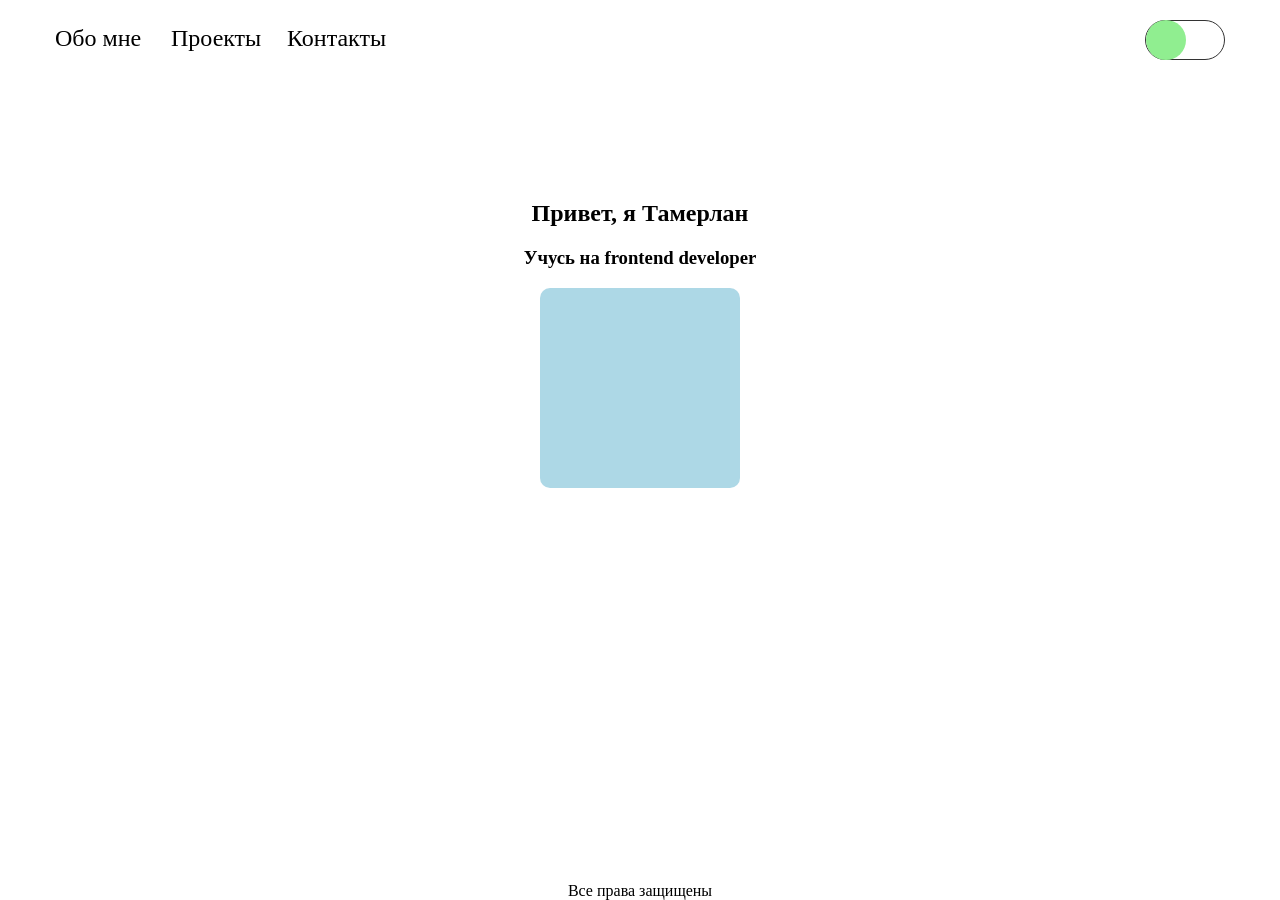
<file: index.html>
<!doctype html>
<html lang="en">
<head>
  <meta charset="UTF-8">
  <meta
    name="viewport"
    content="width=device-width, user-scalable=no, initial-scale=1.0, maximum-scale=1.0, minimum-scale=1.0"
  >
  <meta
    http-equiv="X-UA-Compatible"
    content="ie=edge"
  >
  <title>Document</title>
  <link
    rel="stylesheet"
    href="style.css"
  >
  <script
    src="js.js"
    defer
  ></script>
</head>
<body>
<header class="header">
  <div class="header__inner container">
    <nav class="header__nav">
      <ul class="header__list">
        <li class="header__item">
          <a href="about.html">Обо мне</a>
        </li>
        <li class="header__item">
          <a href="projects.html">Проекты</a>
        </li>
        <li class="header__item">
          <a href="contact.html">Контакты</a>
        </li>
      </ul>
    </nav>
    <div class="header__theme">
      <div class="header__theme_switch"></div>
    </div>
  </div>
</header>
<main class="main">
  <div class="main__inner container">
    <div class="main__greet">
      <div class="main__text">
        <h2>Привет, я Тамерлан</h2>
        <h3>Учусь на frontend developer</h3>
      </div>
      <div class="main__image"></div>
    </div>
  </div>
</main>
<footer class="footer">
  <div class="footer__inner">
    Все права защищены
  </div>
</footer>
</body>
</html>
</file>
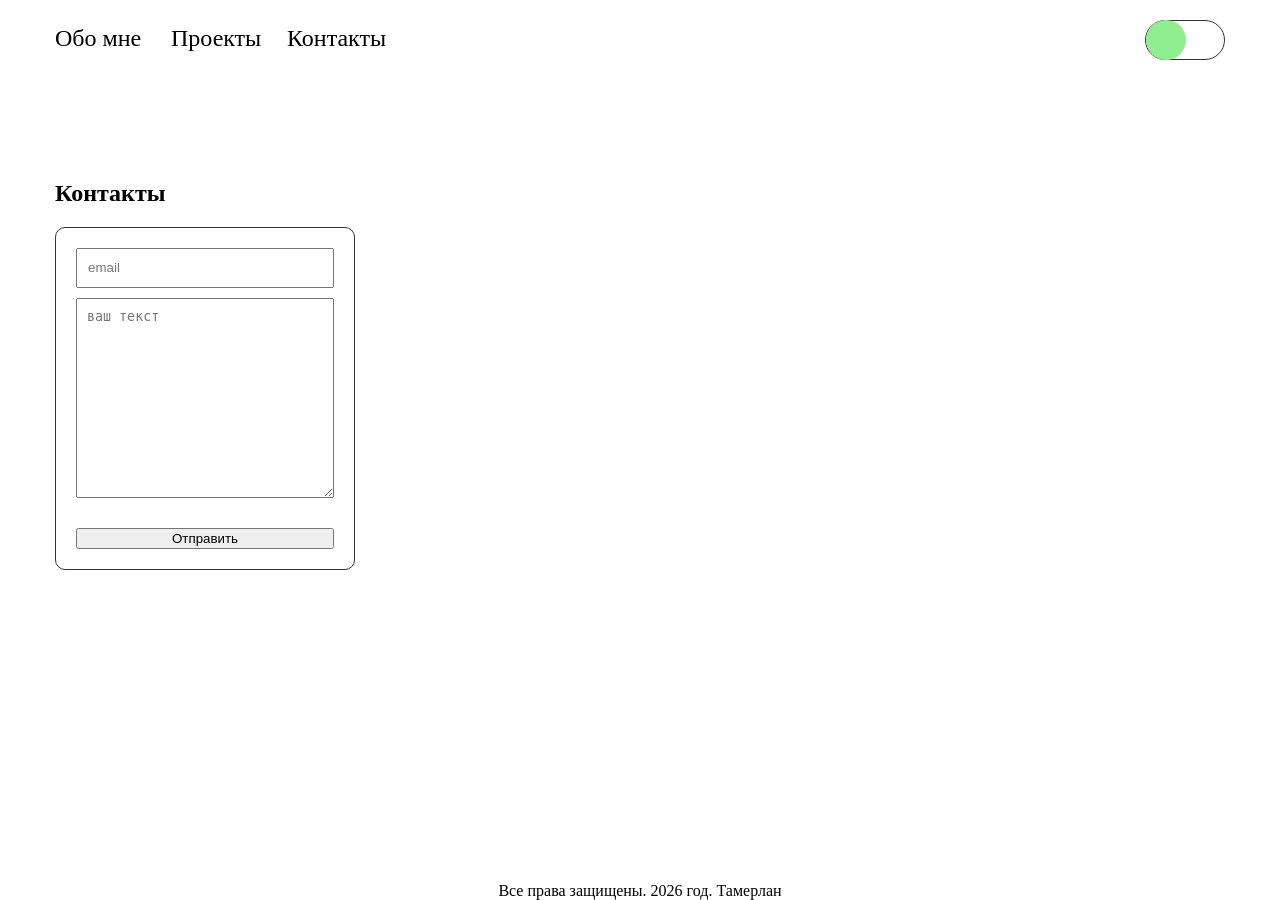
<file: contact.html>
<!doctype html>
<html lang="en">
<head>
  <meta charset="UTF-8">
  <meta
    name="viewport"
    content="width=device-width, user-scalable=no, initial-scale=1.0, maximum-scale=1.0, minimum-scale=1.0"
  >
  <meta
    http-equiv="X-UA-Compatible"
    content="ie=edge"
  >
  <title>Document</title>
  <link
    rel="stylesheet"
    href="style.css"
  >
  <script
    src="js.js"
    defer
  ></script>
</head>
<body>
<header class="header">
  <div class="header__inner container">
    <nav class="header__nav">
      <ul class="header__list">
        <li class="header__item">
          <a href="about.html">Обо мне</a>
        </li>
        <li class="header__item">
          <a href="projects.html">Проекты</a>
        </li>
        <li class="header__item">
          <a href="contact.html">Контакты</a>
        </li>
      </ul>
    </nav>
    <div class="header__theme">
      <div class="header__theme_switch"></div>
    </div>
  </div>
</header>
<main class="main">
  <div class="main__inner container">
    <h2>Контакты</h2>
    <div class="main__contacts">
      <form
        class="contacts"
      >
        <input
          type="text"
          placeholder="email"
        >
        <textarea placeholder="ваш текст"></textarea>
        <button>Отправить</button>
      </form>
    </div>
  </div>
</main>
<footer class="footer">
  <div class="footer__inner">
    Все права защищены. 2026 год. Тамерлан
  </div>
</footer>
</body>
</html>
</file>
<file: style.css>
* {
  box-sizing: border-box;
}

body.white {
  background-color: #fff;
  color: #333;
}

body.dark {
  background-color: #333;
  color: #fff;
}

li, ul {
  list-style: none;
  margin: 0;
  padding: 0;
}

a {
  text-decoration: none;
  color: inherit;
}

.header__inner {
  display: flex;
  font-size: 24px;
  padding: 20px;
  align-items: center;
  justify-content: space-between;
}

.container {
  max-width: 1200px;
  margin-inline: auto;
  padding-inline: 15px;
}

.header__list {
  display: flex;
  gap: 1rem;
}

.header__item {
  width: 100px;
  height: 30px;

  &:hover {
    border-bottom: 1px solid #333;
  }
}

.main {
  flex: 1;
}

body, html {
  height: 100%;
  margin: 0;
  padding: 0;
}

body {
  display: flex;
  flex-direction: column;
}

.footer__inner {
  display: flex;
  justify-content: center;
  align-items: center;
}

.main__greet {
  text-align: center;
  display: flex;
  align-items: center;
  flex-direction: column;
}

.main__inner {
  margin-top: 100px;
}

.main__image {
  width: 200px;
  height: 200px;
  background-color: lightblue;
  border-radius: 10px;
}

.header__theme {
  height: 40px;
  width: 80px;
  border: 1px solid #333;
  border-radius: 50px;
  display: flex;
  align-items: center;
  cursor: pointer;
}

.header__theme.on {
  border: 1px solid #fff;
}

.header__theme_switch {
  width: 40px;
  height: 40px;
  border-radius: 50%;
  background-color: lightgreen;
  transition: .2s;
}

.main__item.on {
  border: 1px #fff solid;
}

.header__theme_switch.on {
  transform: translateX(40px);
}

.main__contacts.on {
  border: 1px solid #333;
}

.main__about {
  display: flex;
  flex-direction: column;
  font-size: 20px;
  gap: 20px;
}

.main__projects {
  display: grid;
  grid-template-columns: repeat(3, minmax(200px, 1fr));
  grid-auto-rows: 200px;
  gap: 10px;
}

.main__item {
  border: 1px solid #333;
  border-radius: 10px;
  display: flex;
  justify-content: center;
  align-items: center;
  cursor: pointer;
  transition: .2s;

  &:hover {
    background-color: #eee;
  }
}

.main__contacts {
  border: 1px solid #333;
  border-radius: 10px;
  width: 300px;
}

textarea {
  min-height: 200px;
  padding: 10px;
}

.contacts {
  display: flex;
  flex-direction: column;
  padding: 20px;
  gap: 10px;

  button {
    margin-top: 20px;
  }

  input {
    height: 40px;
    padding: 10px;
  }
}

button {
  cursor: pointer;
}
</file>
